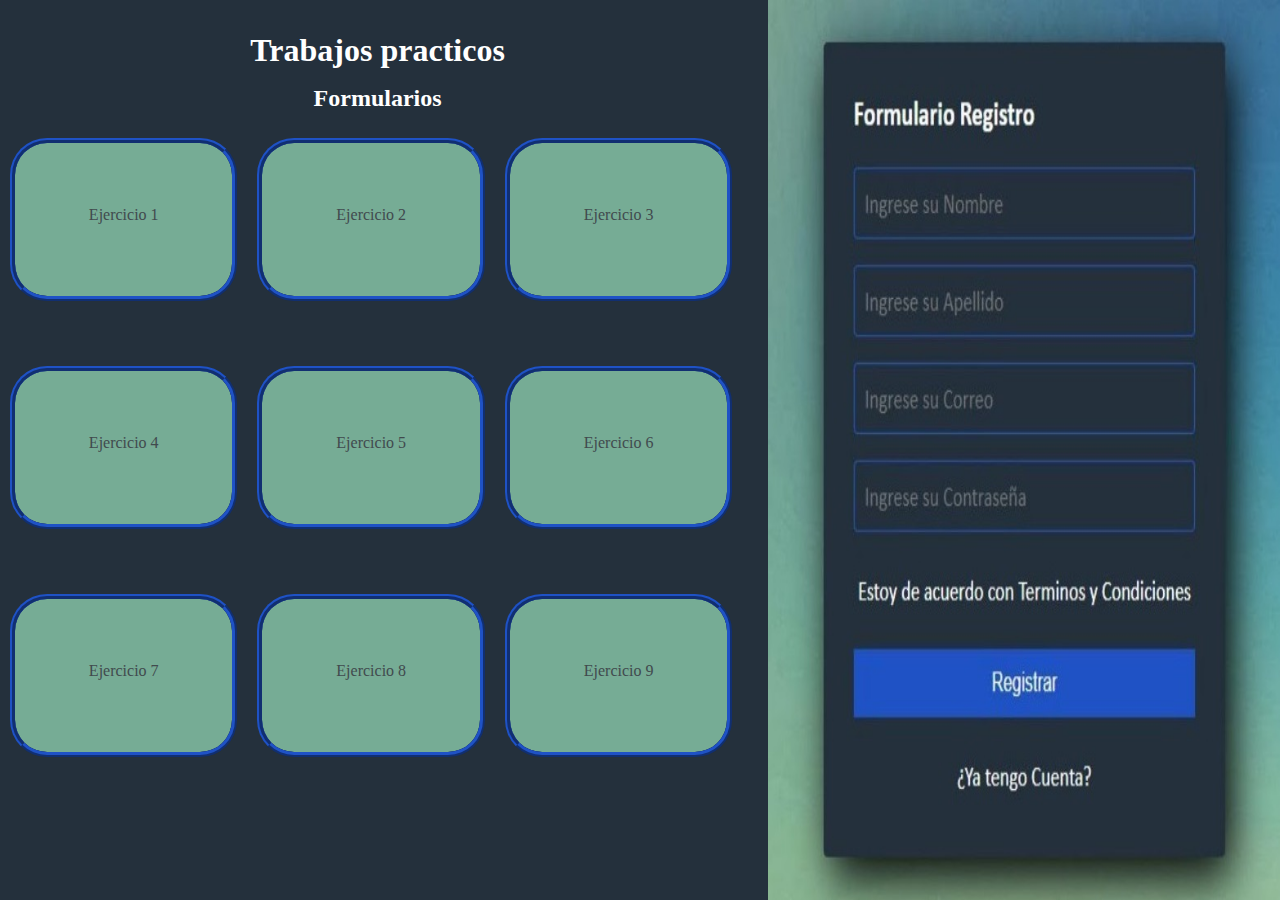
<file: index.html>
<!DOCTYPE html>
<html lang="en">
  <head>
    <meta charset="UTF-8" />
    <meta http-equiv="X-UA-Compatible" content="IE=edge" />
    <meta name="viewport" content="width=device-width, initial-scale=1.0" />
    <link rel="stylesheet" href="css/estilo.css" />
    <title>Formularios</title>
  </head>

  <body>
    <div class="txt">
      <h1>Trabajos practicos</h1>
      <h2>Formularios</h2>
      <div class="link">
        <a href="html/ejercicio1.html" target="_blank"><div class="centrado"></div>Ejercicio 1</a>
        <a href="html/ejercicio2.html" target="_blank"><div class="centrado"></div>Ejercicio 2</a>
        <a href="html/ejercicio3.html" target="_blank"><div class="centrado"></div>Ejercicio 3</a>
        <a href="html/ejercicio4.html" target="_blank"><div class="centrado"></div>Ejercicio 4</a>
        <a href="html/ejercicio5y6.html" target="_blank"><div class="centrado"></div>Ejercicio 5</a>
        <a href="html/ejercicio7.html" target="_blank"><div class="centrado"></div>Ejercicio 6</a>
        <a href="html/ejercicio8.html" target="_blank"><div class="centrado"></div>Ejercicio 7</a>
        <a href="html/ejercicio9.html" target="_blank"><div class="centrado"></div>Ejercicio 8</a>
        <a href="html/ejercicio10.html" target="_blank"><div class="centrado"></div>Ejercicio 9</a>
      </div>
    </div>
    
  </body>
</html>
</file>
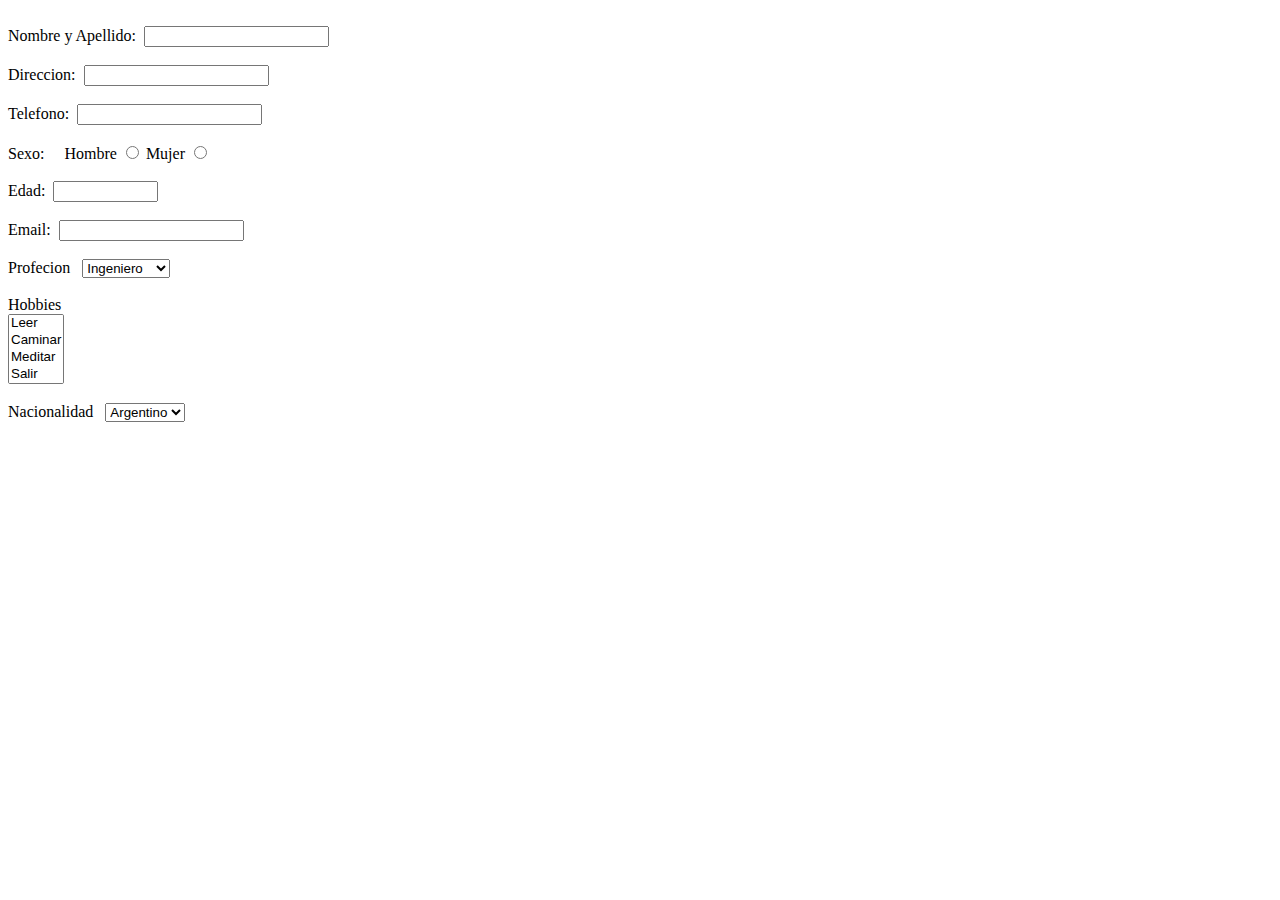
<file: html/ejercicio1.html>
<!DOCTYPE html>
<html lang="en">

<head>
    <meta charset="UTF-8">
    <meta http-equiv="X-UA-Compatible" content="IE=edge">
    <meta name="viewport" content="width=device-width, initial-scale=1.0">
    <title>Ejercicio 1 formularios</title>
</head>

<body>
    <br>
    <form action="#" name="mi formulario" method="get">
        <label for="nom">Nombre y Apellido:&nbsp;</label>
        <input type="text" name="textnom" id="nom"><br><br>
        <label for="dir">Direccion:&nbsp;</label>
        <input type="text" name="textdir" id="dir"><br><br>
        <label for="tel">Telefono:&nbsp;</label>
        <input type="text" name="texttel" id="tel"><br><br>
        Sexo:&nbsp;&nbsp;&nbsp;&nbsp;
        <label for="hom">Hombre</label>
        <input type="radio" name="radio1" id="hom">
        <label for="muj">Mujer</label>
        <input type="radio" name="radio1" id="muj"><br><br>
        <label for="eda">Edad:&nbsp;</label>
        <input type="text" name="textedad" size="10" id="eda"><br><br>
        <label for="mail">Email:&nbsp;</label>
        <input type="text" name="textmail" id="mail"><br><br>
        <label for="prof">Profecion&nbsp;&nbsp;</label>
        <select name="profecion" id="prof">
            <option value="Ingeniero">Ingeniero</option>
            <option value="Medico">Medico</option>
            <option value="Informatico">Informatico</option>
            <option value="Abogado">Abogado</option>
            <option value="Otro">Otro</option>
        </select><br><br>
        <label for="hobbie">Hobbies&nbsp;&nbsp;</label><br>
        <select name="Hobbies" id="hobbie" multiple>
            <option value="Leer">Leer</option>
            <option value="Caminar">Caminar</option>
            <option value="Meditar">Meditar</option>
            <option value="Salir">Salir</option>
            <option value="Otro">Otro</option>
        </select><br><br>
        <label for="Nacionalidad">Nacionalidad&nbsp;&nbsp;</label>
        <select name="Nacional" id="Nacionalidad">
            <option value="Argentino">Argentino</option>
            <option value="Uruguayo">Uruguayo</option>
            <option value="chileno">chileno</option>
            <option value="Brasilero">Brasilero</option>
            <option value="Otro">Otro</option>
        </select>
    </form>
</body>

</html>
</file>
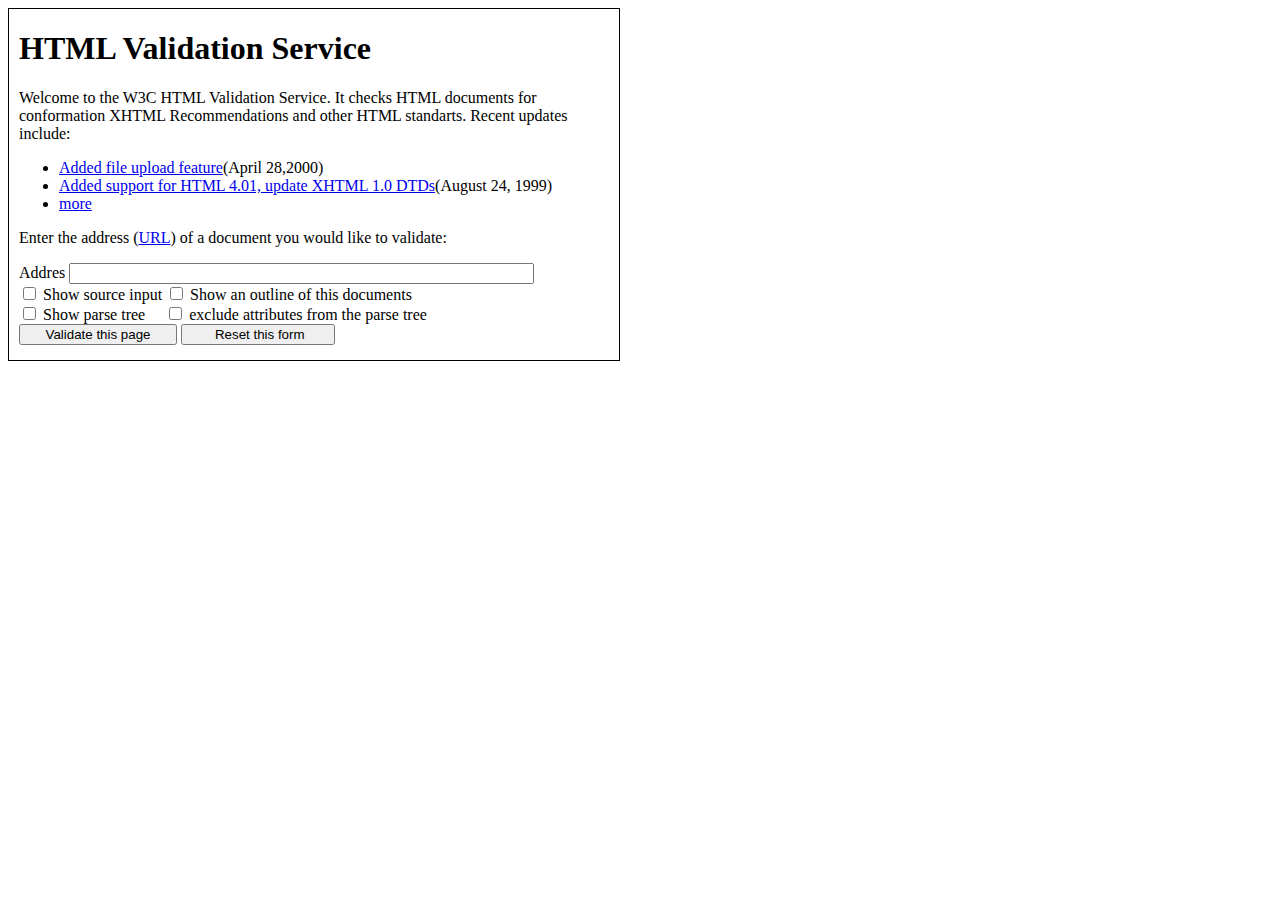
<file: html/ejercicio2.html>
<!DOCTYPE html>
<html lang="en">
<head>
    <meta charset="UTF-8">
    <meta http-equiv="X-UA-Compatible" content="IE=edge">
    <meta name="viewport" content="width=device-width, initial-scale=1.0">
    <title>Ejercicio 2 formularios</title>
</head>
<body>
    <div style="width: 600px; border:1px solid; padding: 0px 0px 15px 10px;">
        <h1>
            HTML Validation Service
        </h1>
        <p>
            Welcome to the W3C HTML Validation Service. It checks HTML documents for conformation XHTML Recommendations and other HTML standarts. Recent updates include:
        </p>
        <ul>
            <li>
                <a href="#">Added file upload feature</a>(April 28,2000)
            </li>
            <li>
                <a href="#">Added support for HTML 4.01, update XHTML 1.0 DTDs</a>(August 24, 1999)
            </li>
            <li>
                <a href="#">more</a>
            </li>
        </ul>
        <p>
            Enter the address (<a href="#">URL</a>) of a document you would like to validate:
        </p>        
        <form action="#" name="mi formulario" method="get">
            <label for="address">Addres</label>
            <input type="text" name="textaddress" id="address" size="55"><br>
            <input type="checkbox" name="check1" id="c1">
            <label for="c1">Show source input</label>
            <input type="checkbox" name="check2" id="c2">
            <label for="c2">Show an outline of this documents</label><br>
            <input type="checkbox" name="check3" id="c3">
            <label for="c3">Show parse tree&nbsp;&nbsp;&nbsp;&nbsp;</label>
            <input type="checkbox" name="check4" id="c4">
            <label for="c4">exclude attributes from the parse tree</label><br>
            <input type="submit" value="     Validate this page     ">
            <input type="reset" value="       Reset this form      ">
        </form>
    </div>
</body>
</html>
</file>
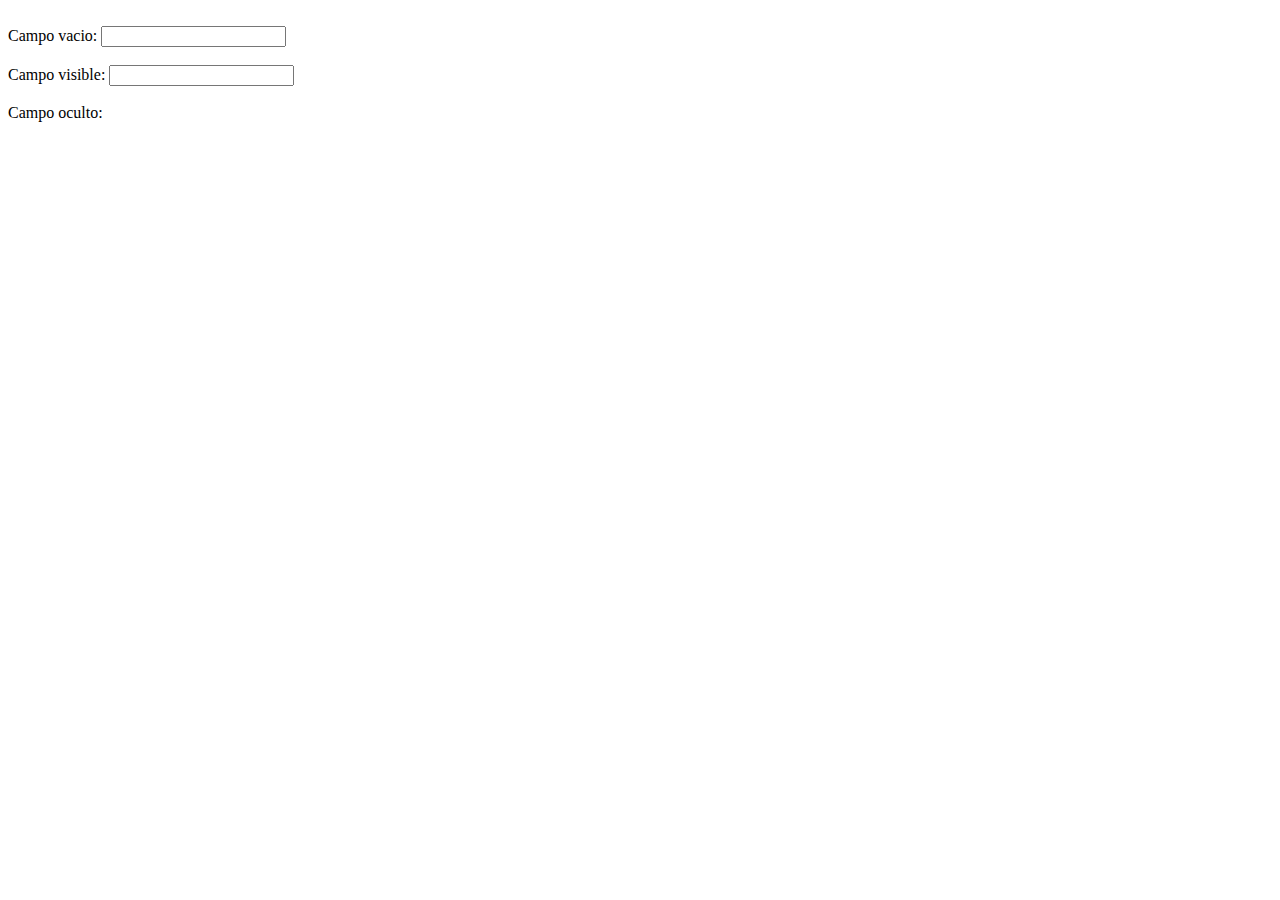
<file: html/ejercicio4.html>
<!DOCTYPE html>
<html lang="es">
<head>
    <meta charset="UTF-8">
    <meta name="viewport" content="width=device-width, initial-scale=1.0">
    <title>Ejercicio 4</title>
</head>
<body>
    <form action="#" name="mi formulario" method="get">
        <br>
        <label for="Campo vacio">Campo vacio:</label>
        <input type="text" name="campo1" id="Campo vacio"><br><br>
        <label for="Campo visible">Campo visible:</label>
        <input type="text" name="campo2" id="Campo visible"><br><br>        
        <label for="Campo oculto">Campo oculto:</label>
        <input type="hidden" name="campo3" id="Campo oculto">        
    </form>
</body>
</html>
</file>
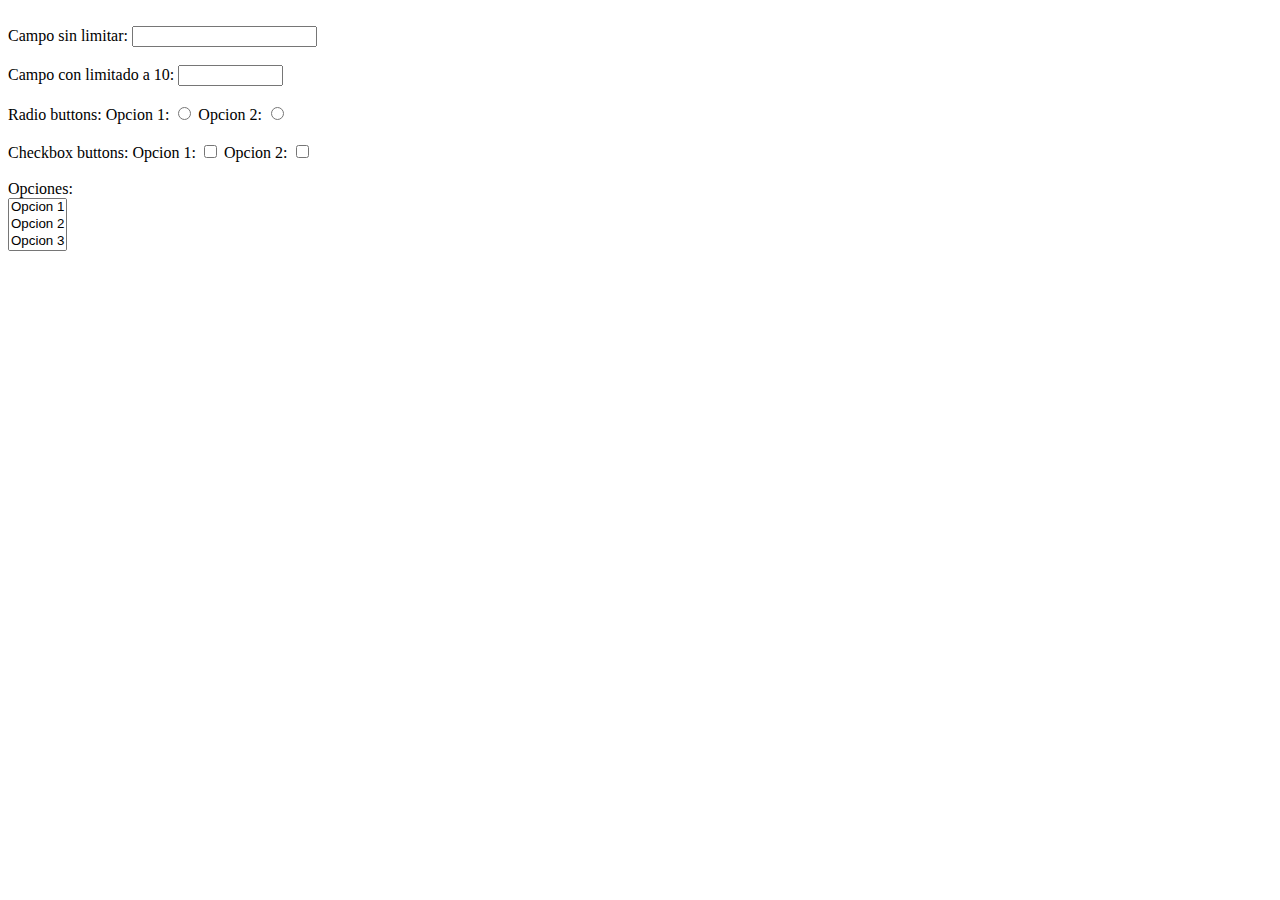
<file: html/ejercicio5y6.html>
<!DOCTYPE html>
<html lang="es">
<head>
    <meta charset="UTF-8">
    <meta name="viewport" content="width=device-width, initial-scale=1.0">
    <title>Ejercicio 6</title>
</head>
<body>
    <form action="#" name="mi formulario" method="get">
        <br>
        <label for="Campo 1">Campo sin limitar:</label>
        <input type="text" name="campo1" id="Campo 1"><br><br>
        <label for="Campo 2">Campo con limitado a 10:</label>
        <input type="text" name="campo2" id="Campo 2" size="10"><br><br>
        Radio buttons:      
        <label for="radio1">Opcion 1:</label>
        <input type="radio" name="rad1" id="radio1">      
        <label for="radio2">Opcion 2:</label>
        <input type="radio" name="rad1" id="radio2"><br><br>
        Checkbox buttons:        
        <label for="check1">Opcion 1:</label>
        <input type="checkbox" name="check1" id="check1">        
        <label for="check2">Opcion 2:</label>
        <input type="checkbox" name="check1" id="check2"><br><br>
        Opciones: <br>
        <select size="3">
            <option value="opcion 1">Opcion 1</option>
            <option value="opcion 2">Opcion 2</option>
            <option value="opcion 3">Opcion 3</option>
            <option value="opcion 4">Opcion 4</option>
            <option value="opcion 5">Opcion 5</option>
        </select>       
    </form>
</body>
</html>
</file>
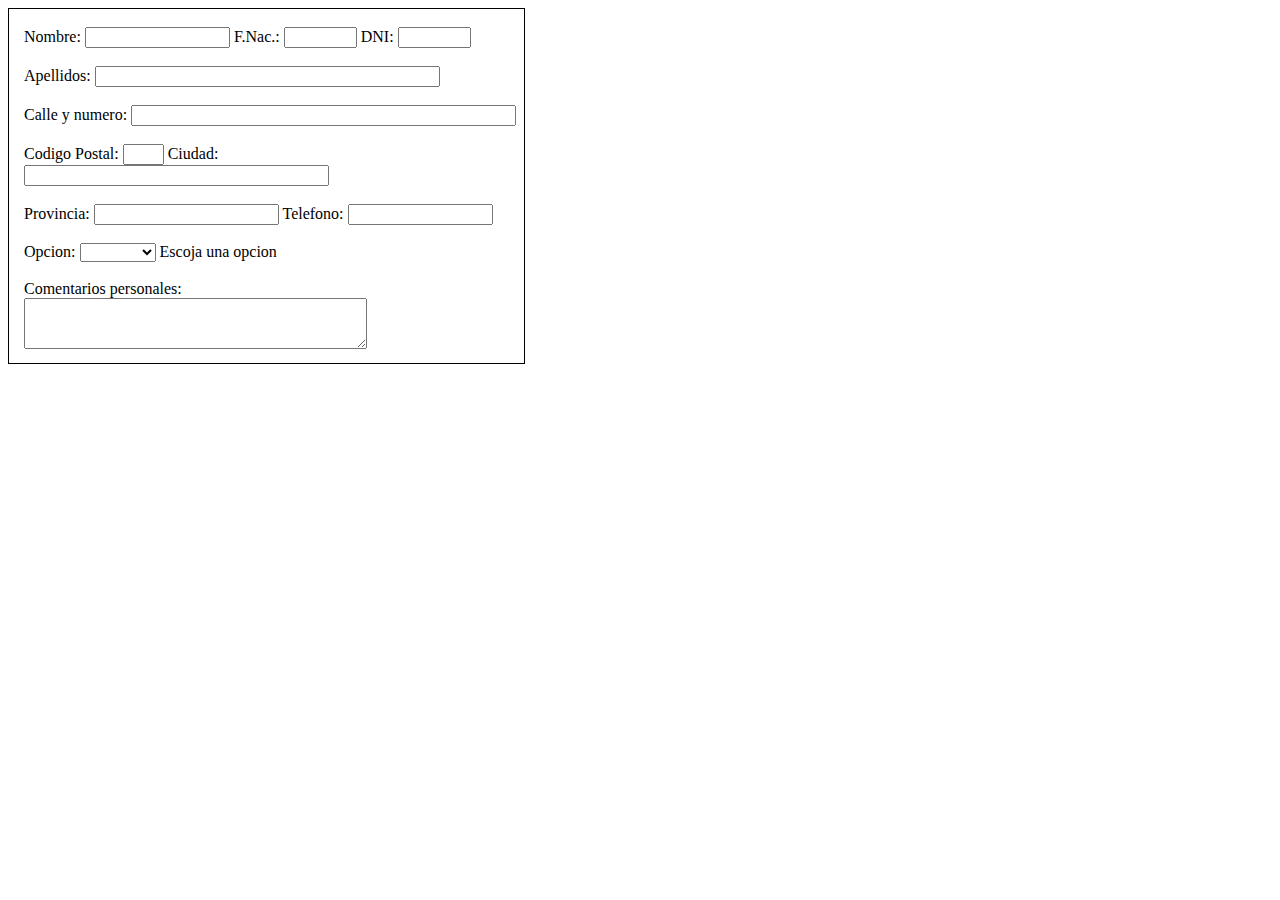
<file: html/ejercicio7.html>
<!DOCTYPE html>
<html lang="es">
<head>
    <meta charset="UTF-8">
    <meta name="viewport" content="width=device-width, initial-scale=1.0">
    <title>Ejercicio 7</title>
    <style>
        .form {
            width: 500px;
            padding: 0px 0px 10px 15px;
            border: 1px solid black;
        }
    </style>
</head>
<body>
    <div class="form">
        <form action="#" name="mi formulario" method="get"><br>
        <label for="nom">Nombre:</label>
        <input type="text" name="nombre" id="nom" size="15">
        <label for="fech">F.Nac.:</label>
        <input type="text" name="fechnac" id="fech" size="6" maxlength="10">
        <label for="dni">DNI:</label>
        <input type="text" name="ident" id="dni" size="6" maxlength="8"><br><br>
        <label for="ape">Apellidos:</label>
        <input type="text" name="apellido" id="ape" size="40"><br><br>
        <label for="calle">Calle y numero:</label>
        <input type="text" name="callenum" id="calle" size="45"><br><br>
        <label for="cp">Codigo Postal:</label>
        <input type="text" name="cpostal" id="cp" size="2" maxlength="4">
        <label for="city">Ciudad:</label>
        <input type="text" name="ciudad" id="city" size="35"><br><br>
        <label for="pro">Provincia:</label>
        <input type="text" name="provincia" id="pro">
        <label for="tel">Telefono:</label>
        <input type="text" name="apellido" id="tel" size="15"><br><br>
        <label for="op1">Opcion:</label> 
        <select name="opciones" id="op1">
            <option value="opcion 1">Opcion 1</option>
            <option value="opcion 2">Opcion 2</option>
            <option value="opcion 3">Opcion 3</option>
            <option value="opcion 4">Opcion 4</option>
            <option value="opcion 5">Opcion 5</option>
            <option value="opcion 6" selected></option>
        </select>
        <label for="op1">Escoja una opcion</label><br><br>
        <label for="coment">Comentarios personales:</label>
        <textarea name="Comentarios" id="coment" cols="40" rows="3"></textarea>      
    </form>
    </div>
    
</body>
</html>
</file>
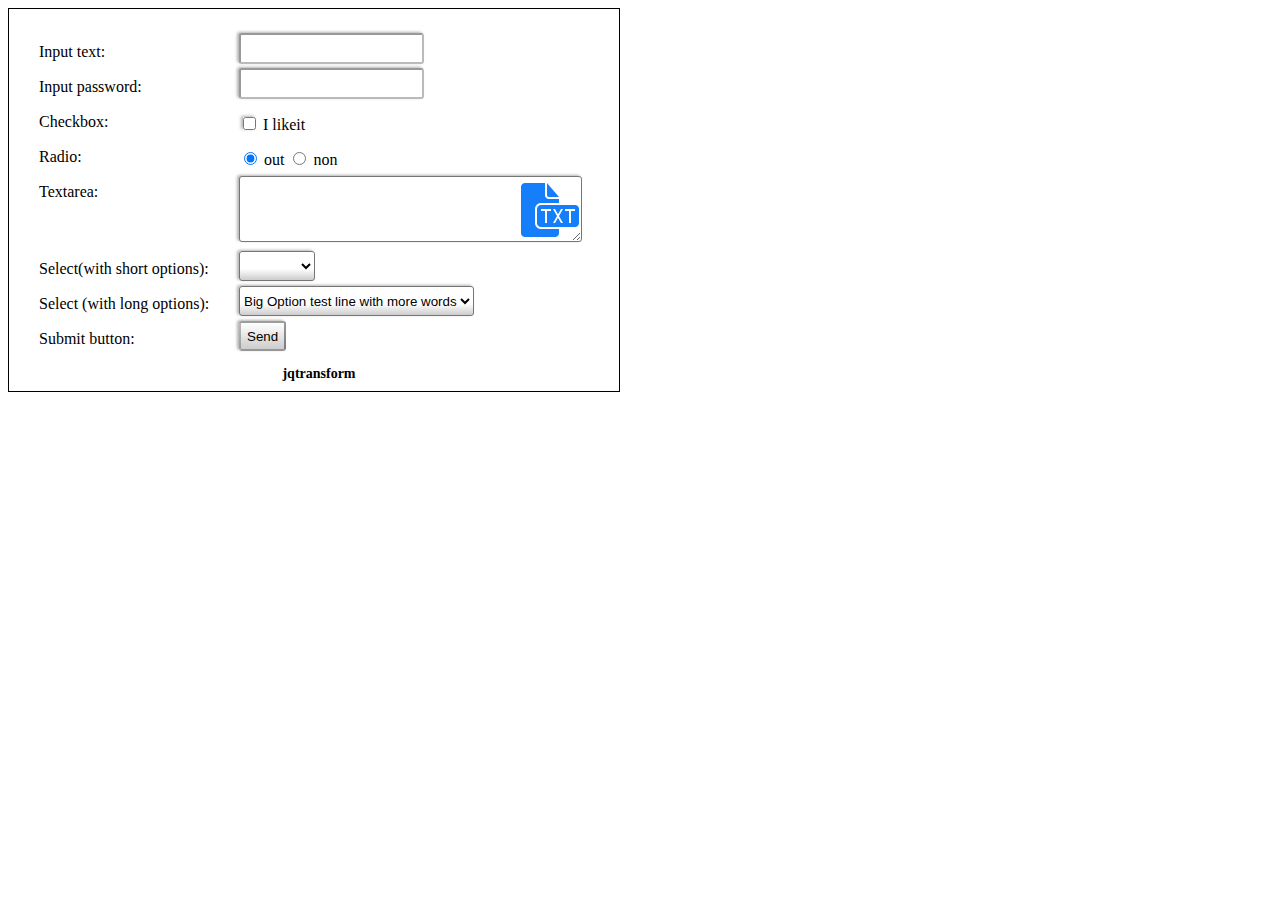
<file: html/ejercicio8.html>
<!DOCTYPE html>
<html lang="es">

<head>
    <meta charset="UTF-8" />
    <meta name="viewport" content="width=device-width, initial-scale=1.0" />
    <link rel="stylesheet" href="../css/estilo8.css">
    <title>Ejercicio 1 Adicionales</title>
</head>

<body>
    <form action="" name="mi formulario" method="get">
        <div id="formu">
            <div class="form">
                <span><label for="text">Input text:</label></span>
                <span class="medio"><input type="text" name="it" id="text" /></span>
            </div>
            <div class="form">
                <span><label for="pass">Input password:</label></span>
                <span class="medio"><input type="text" name="ip" id="pass" /></span>
            </div>
            <div class="form">
                <span><label for="check">Checkbox:</label></span>
                <span class="medio">
                    <input type="checkbox" name="cb" id="check" />
                    <label for="check">I likeit</label>
                </span>
            </div>
            <div class="form">
                <span><label for="radio">Radio:</label></span>
                <span class="medio">
                    <input type="radio" name="rb" id="radio1" checked />
                    <label for="radio1">out</label>
                    <input type="radio" name="rb" id="radio2" />
                    <label for="radio2">non</label>
                </span>
            </div>
            <div class="form" id="textarea">
                <span><label for="texta">Textarea:</label></span>
                <span class="medio">
                    <textarea name="ta" id="texta" cols="40" rows="4"></textarea>
                </span>
            </div>
            <div class="form">
                <span><label for="sshort">Select(with short options):</label></span>
                <span class="medio">
                    <select name="selects" id="sshort">
                        <option value="opcion 1"></option>
                        <option value="opcion 2">Opcion 2</option>
                        <option value="opcion 3">Opcion 3</option>
                        <option value="opcion 4">Opcion 4</option>
                        <option value="opcion 5">Opcion 5</option>
                    </select>
                </span>
                <span></span>
            </div>
            <div class="form">
                <span><label for="slong">Select (with long options):</label></span>
                <span class="medio">
                    <select name="selectl" id="slong">
                        <option value="">Big Option test line with more words</option>
                    </select>
                </span>
            </div>
            <div class="form">
                <span><label for="submit">Submit button:</label></span>
                <span class="medio"><input type="submit" value="Send" name="sb" id="submit" /></span>
            </div>
            <h6>jqtransform</h6>
        </div>
    </form>
</body>

</html>
</file>
<file: css/estilo.css>
* {
  margin: 0px;
  padding: 0px;
}

body {
  background-color: rgb(36, 48, 60);
  background-image: url(../img/formu.jpg);
  background-repeat: no-repeat;
  background-position: top right;
  background-attachment: fixed;
  background-size: 40% 100vh;
}

.txt {
  color: white;
  font-family: Verdana;
  text-align: center;
  width: 59vw;
  height: 90vh;
  animation-duration: 2s;
  animation-name: slidein;
}

@keyframes slidein {
  from {
    margin-left: 100%;
    width: 300%;
  }

  to {
    margin-left: 0%;
    width: 100%;
  }
}

.txt h1 {
  margin-top: 2rem;
}

.txt h2 {
  margin-top: 1rem;
  margin-bottom: 1rem;
}

.centrado {
  position: relative;
  top: 0vh;
  height: 7vh;
  color: rgba(53, 50, 220, 0.8);
}

.link {
  width: 58vw;
  height: 76vh;
  display: flex;
  flex-wrap: wrap;
  animation-duration: 3s;
  animation-name: slidein;
}

@keyframes slidein {
  from {
    margin-left: 100%;
    width: 300%;
  }

  to {
    margin-left: 0%;
    width: 100%;
  }
}

.link a {
  flex: 1 1 auto;
  width: 15vw;
  height: 17vh;
  margin: 15px;
  color: #414a4e;
  text-decoration: none;
  background-color: #76ac95;
  outline: 5px ridge #1f52c5;
  border-radius: 2rem;
}

.link a:hover {
  color: #c4cfff;
  font-size: 1.2rem;
  background-color: #1f52c5;
  outline: 5px ridge #76ac95;
}
</file>
<file: css/estilo8.css>
h6 {
    text-align: center;
    font-size: 14px;
    height: 5px;
    margin: 15px 0px 20px 0px;
}

.form {
    position: relative;
    padding: 14px 0px 3px 20px;
}

.medio {
    position: absolute;
    left: 220px;
    bottom: 0px;
}

input[type="text"] {
    box-shadow: -2px -1px 3px 0px #b4b4b4;
    border-radius: 3px;
    height: 25px;
    border-color: rgba(0, 0, 0, 0.4);
}

input[type="text"]:hover {
    background-color: rgba(145, 145, 145, 0.2);
}

input[type="checkbox"] {
    box-shadow: -2px -1px 3px 0px #b4b4b4;
    border-radius: 3px;
}

input[type="submit"] {
    height: 30px;
    box-shadow: -2px -1px 3px 0px #b4b4b4;
    border-radius: 3px;
    border-color: rgba(0, 0, 0, 0.4);
    background: linear-gradient(to bottom, rgba(255, 255, 255, 0.9)0%, rgba(128, 128, 128, 0.4));
}

select {
    box-shadow: -2px -1px 3px 0px #b4b4b4;
    border-radius: 3px;
    height: 30px;
    background: linear-gradient(to bottom, rgba(255, 255, 255, 0.9)60%, rgba(128, 128, 128, 0.4));
}

textarea {
    box-shadow: -2px -1px 3px 0px #b4b4b4;
    border-radius: 3px;
    background-image: url(../img/txt.png);
    background-size: contain;
    background-repeat: no-repeat;
    background-position: right;
}

#textarea {
    height: 60px;
}

#formu {
    width: 600px;
    border: 1px solid black;
    padding: 20px 0px 0px 10px;
}
</file>
